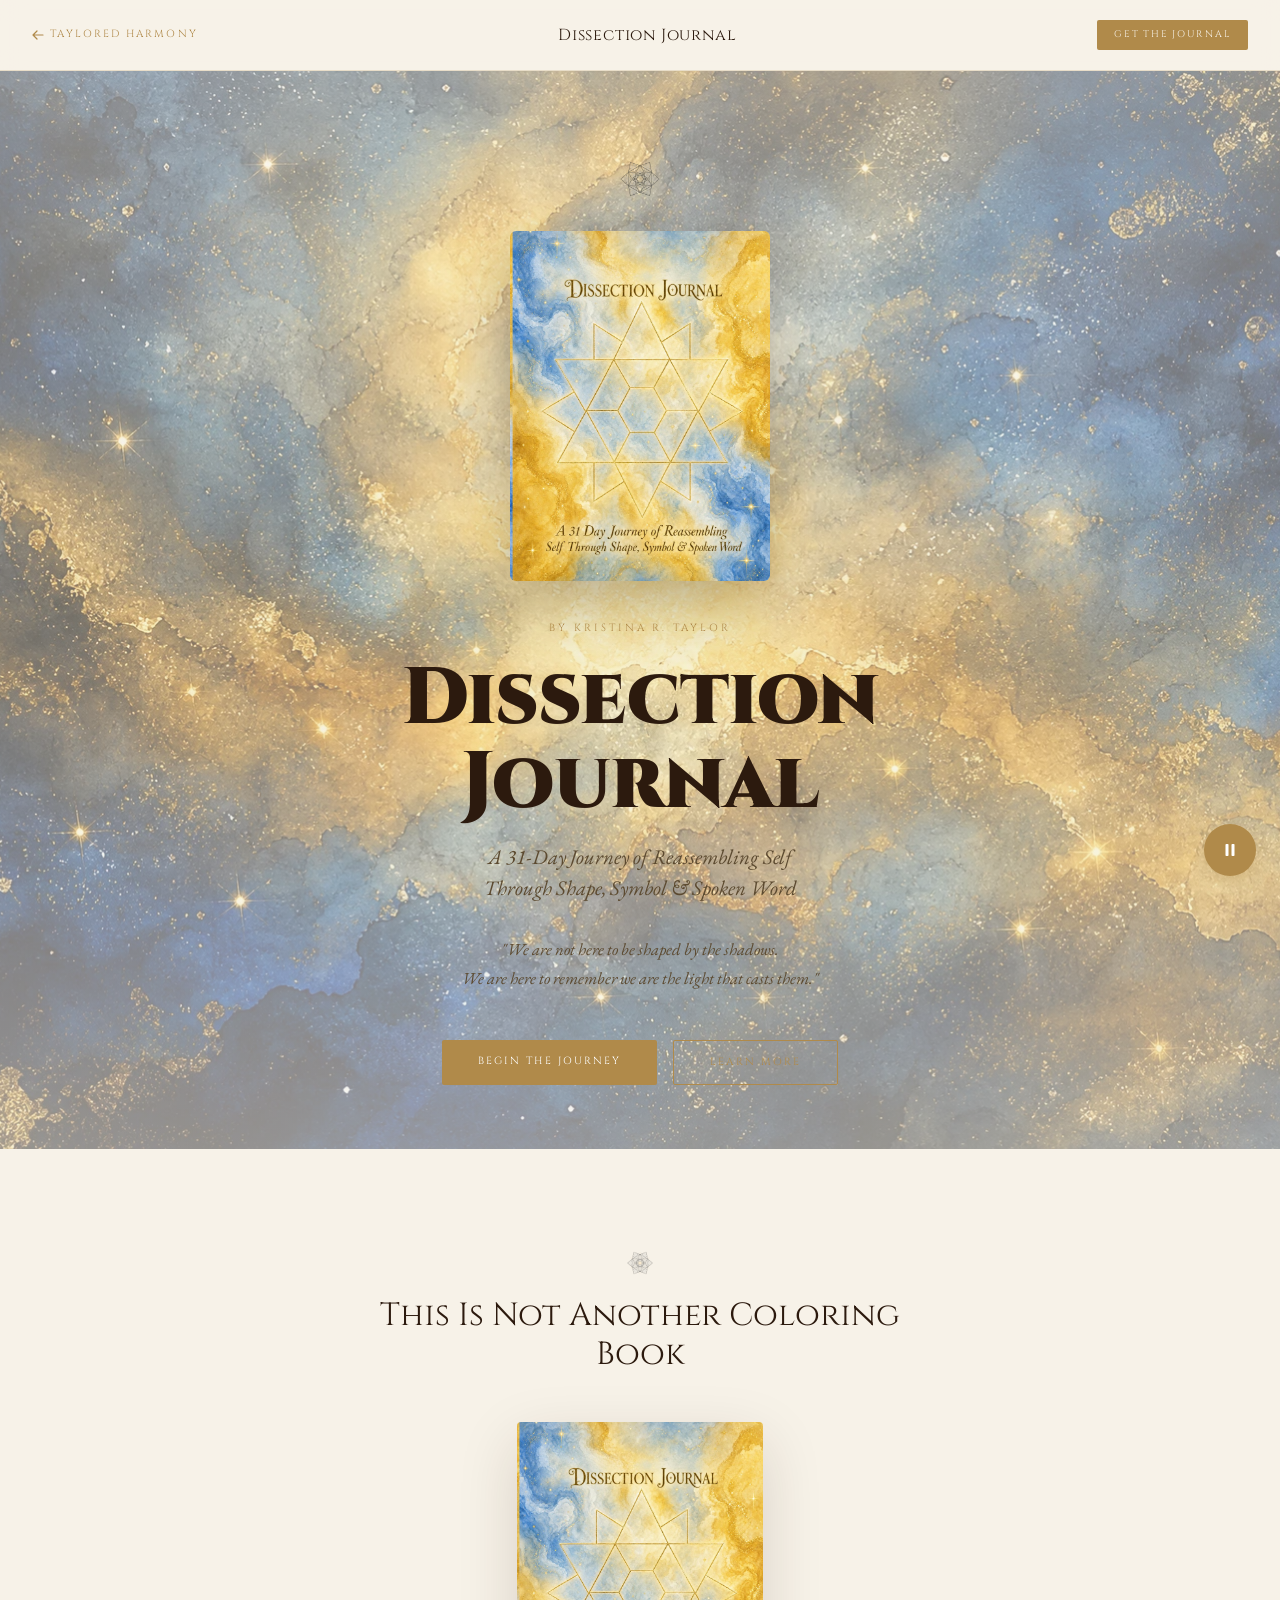
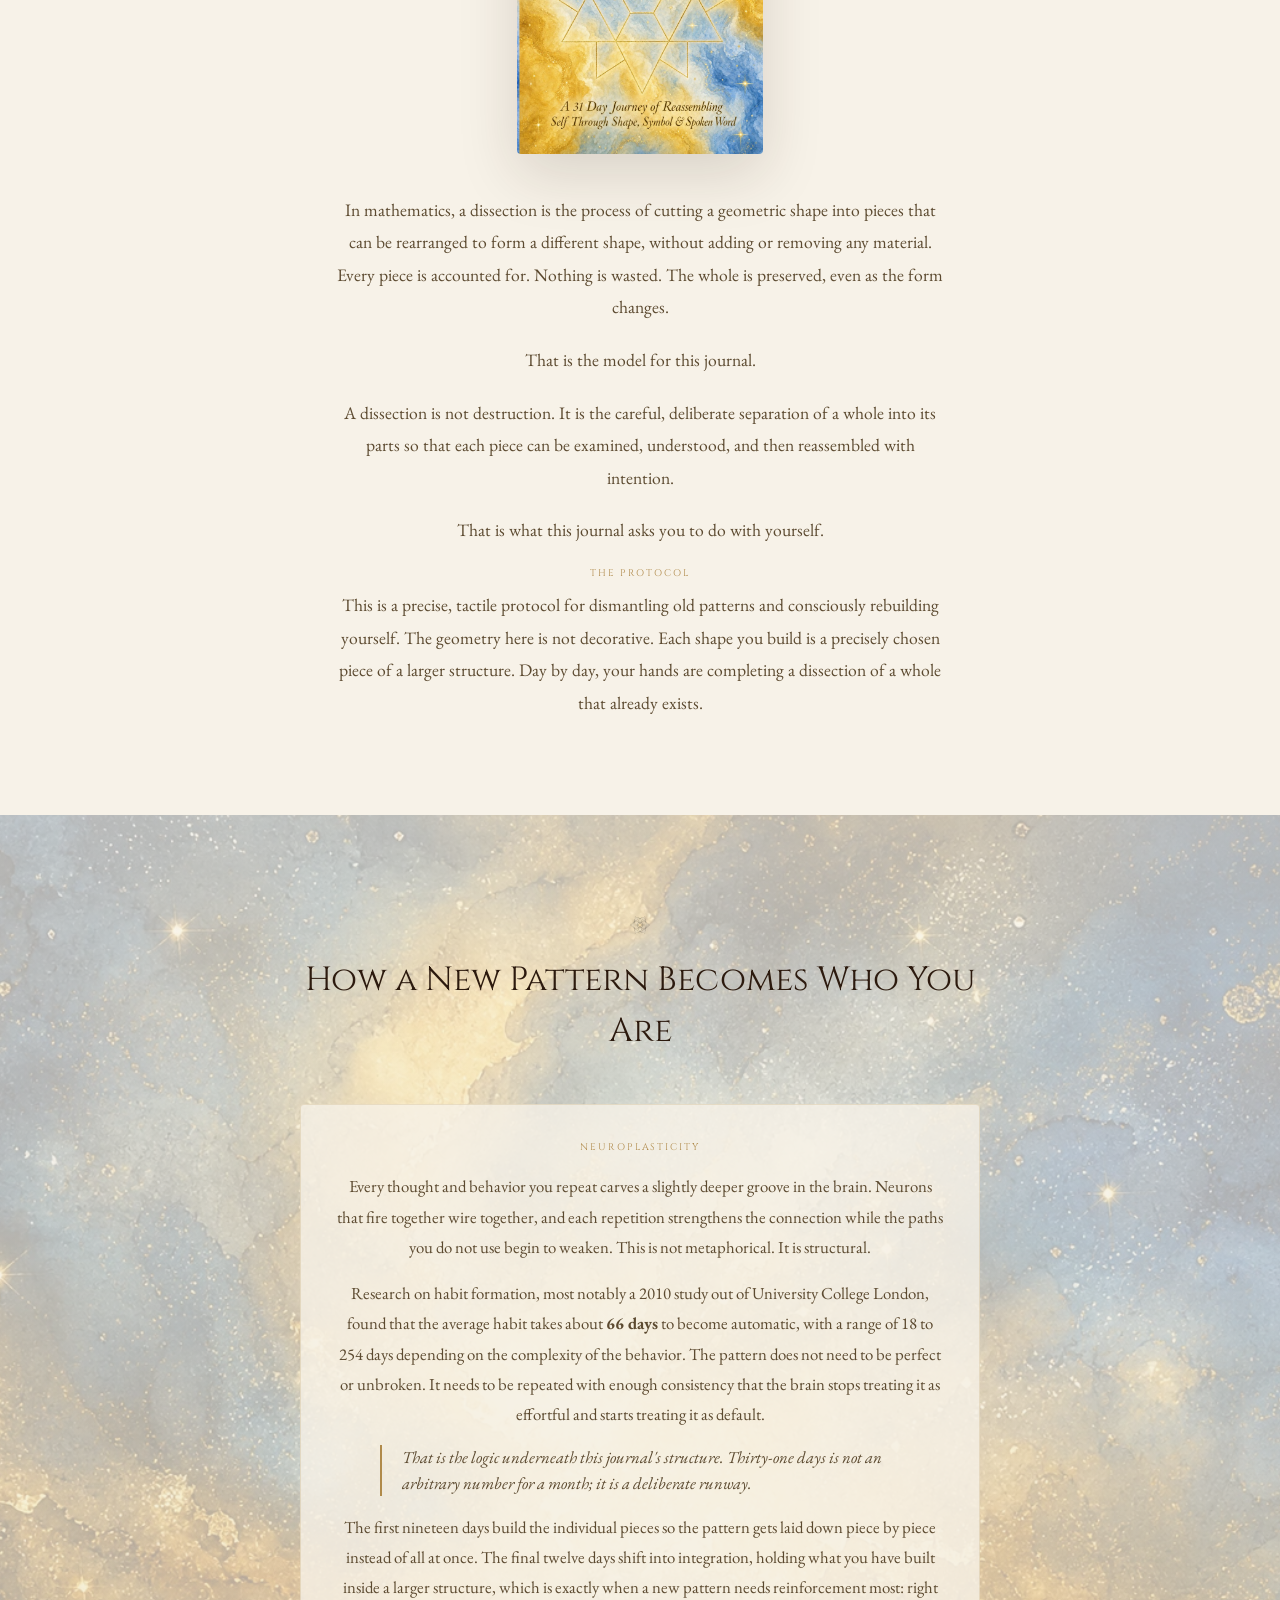
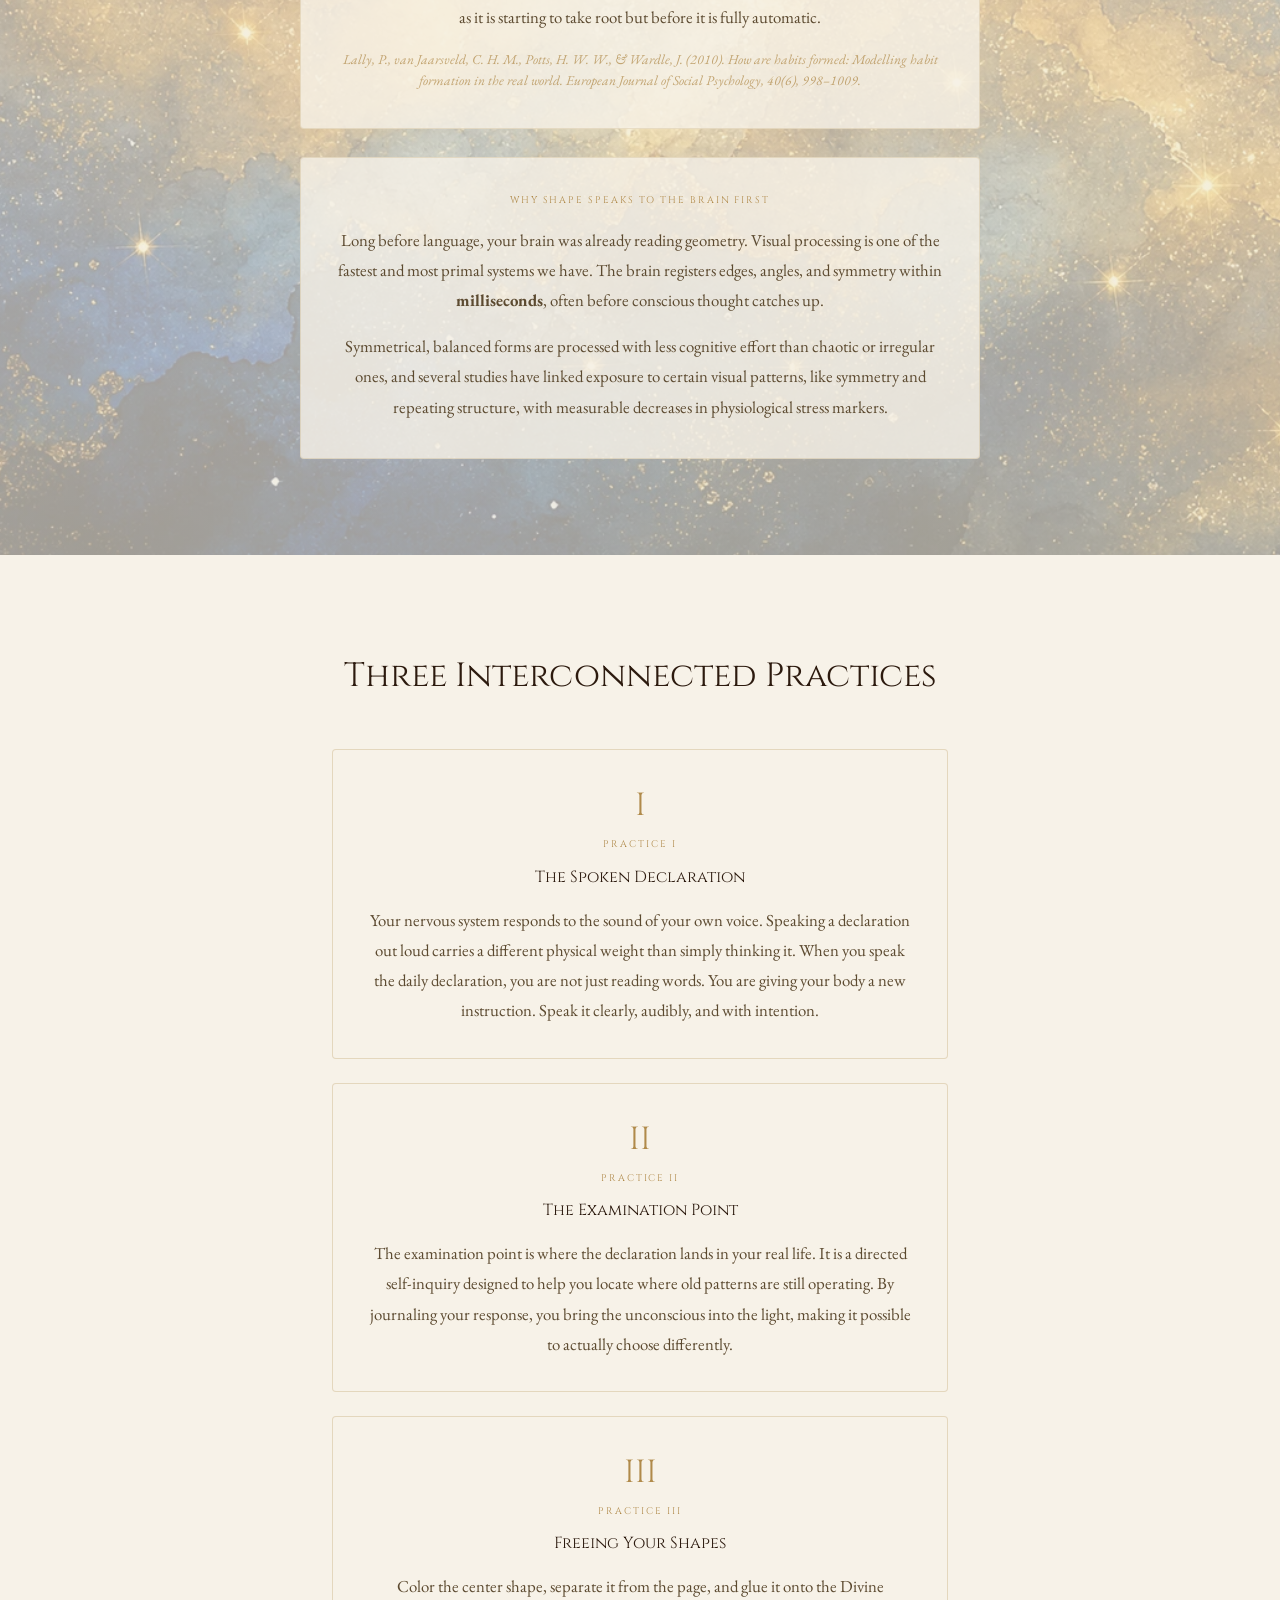
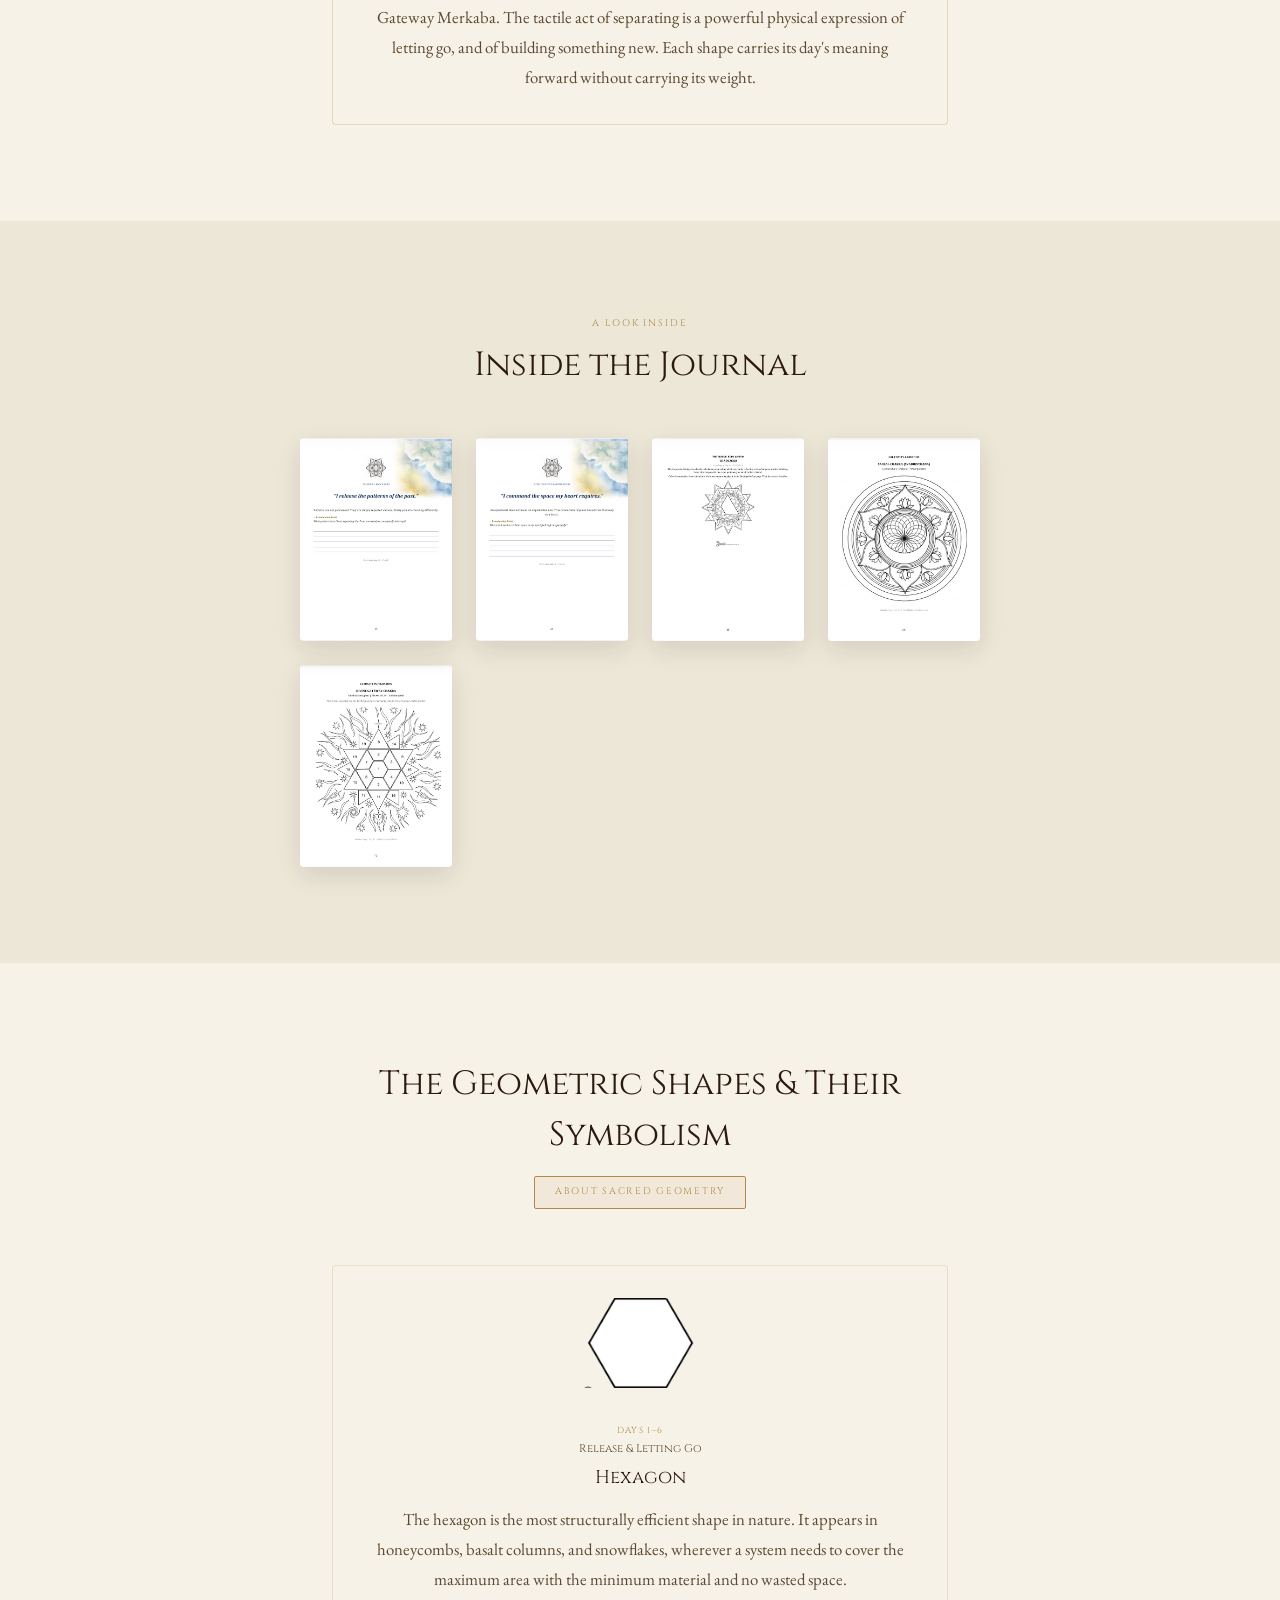
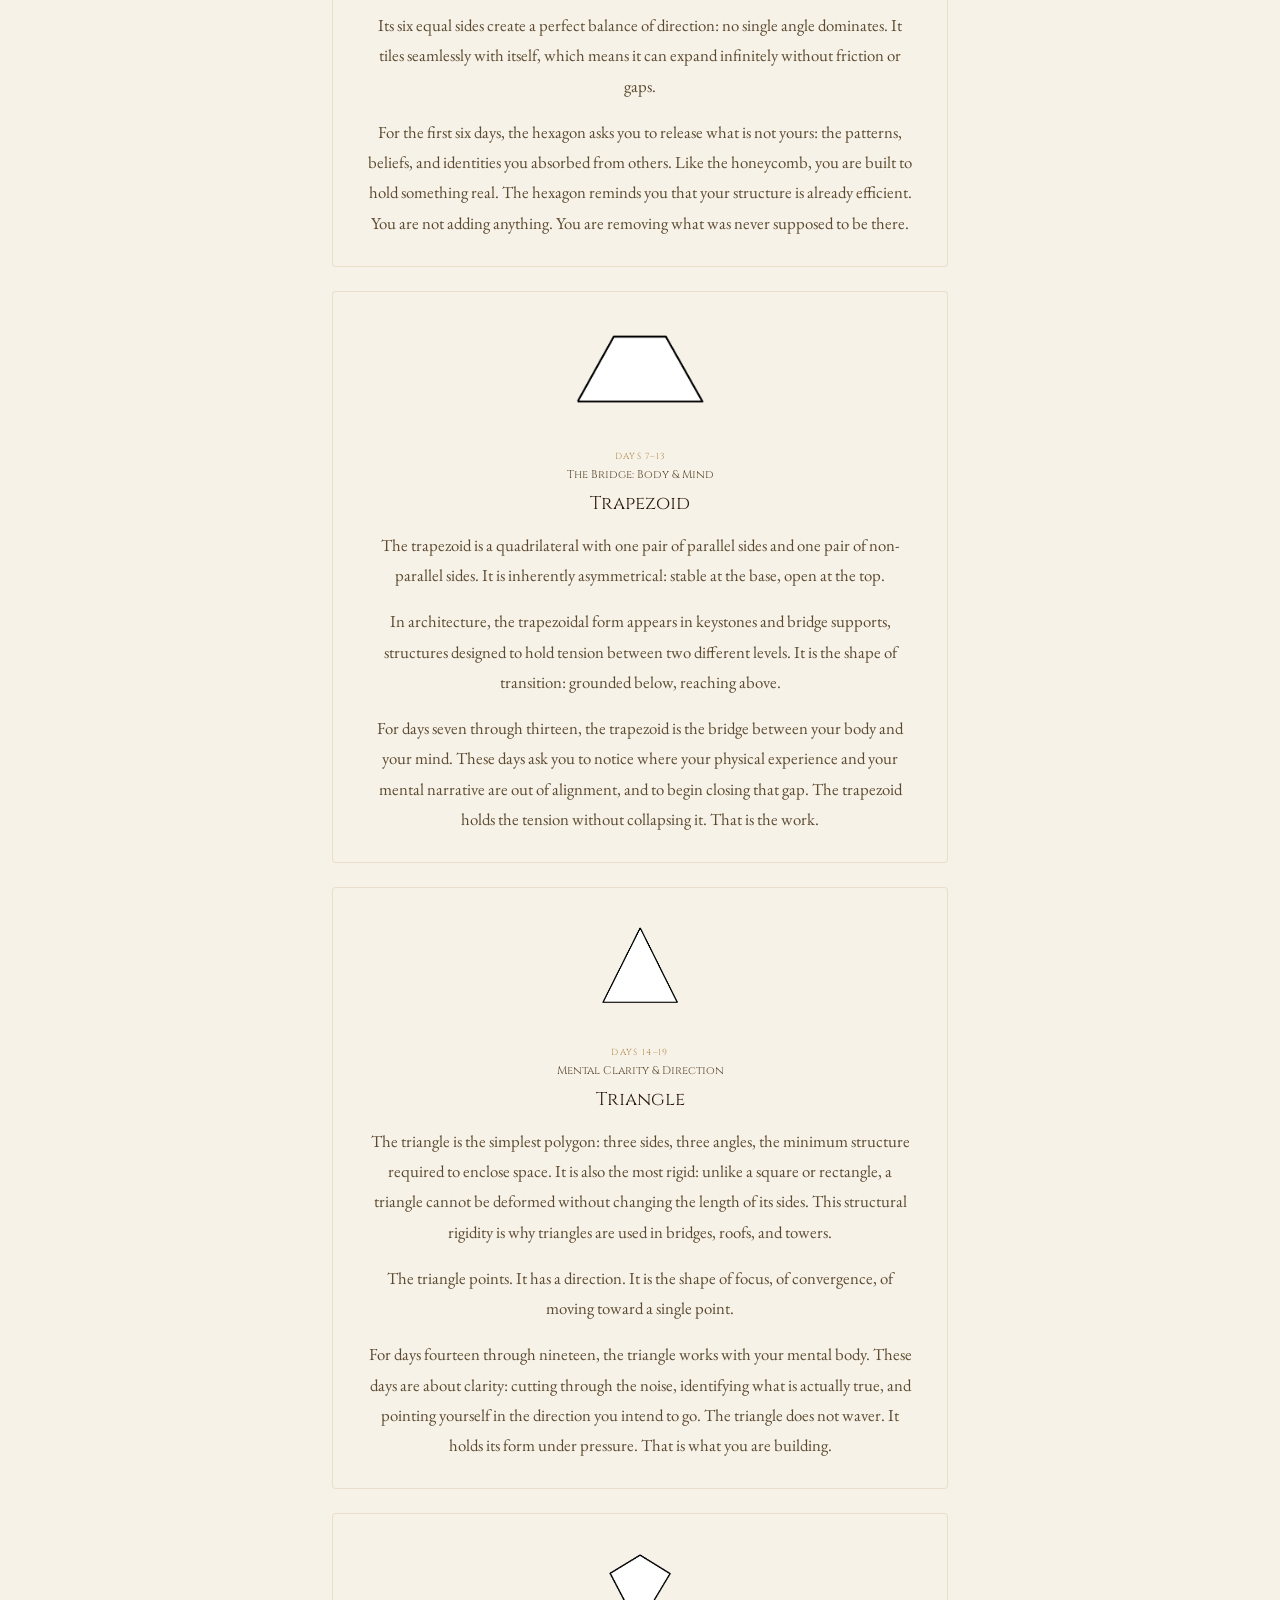
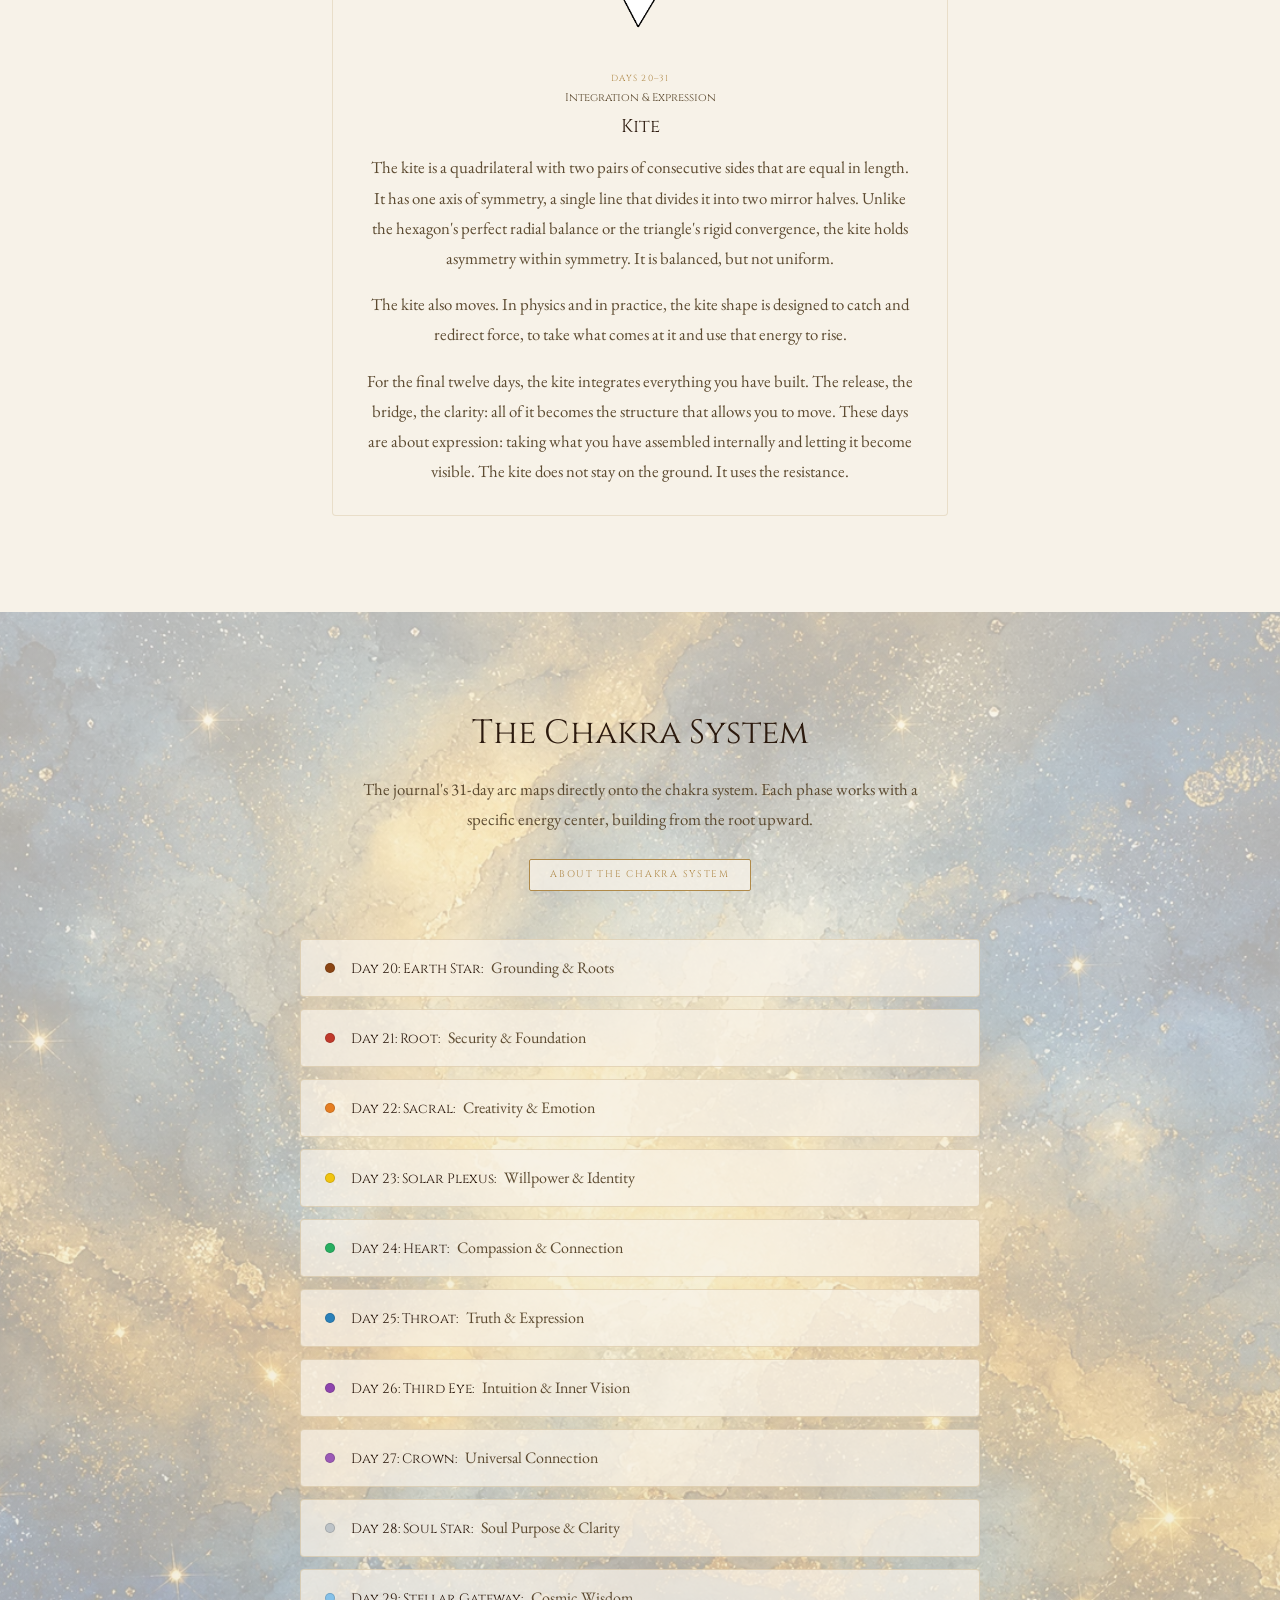
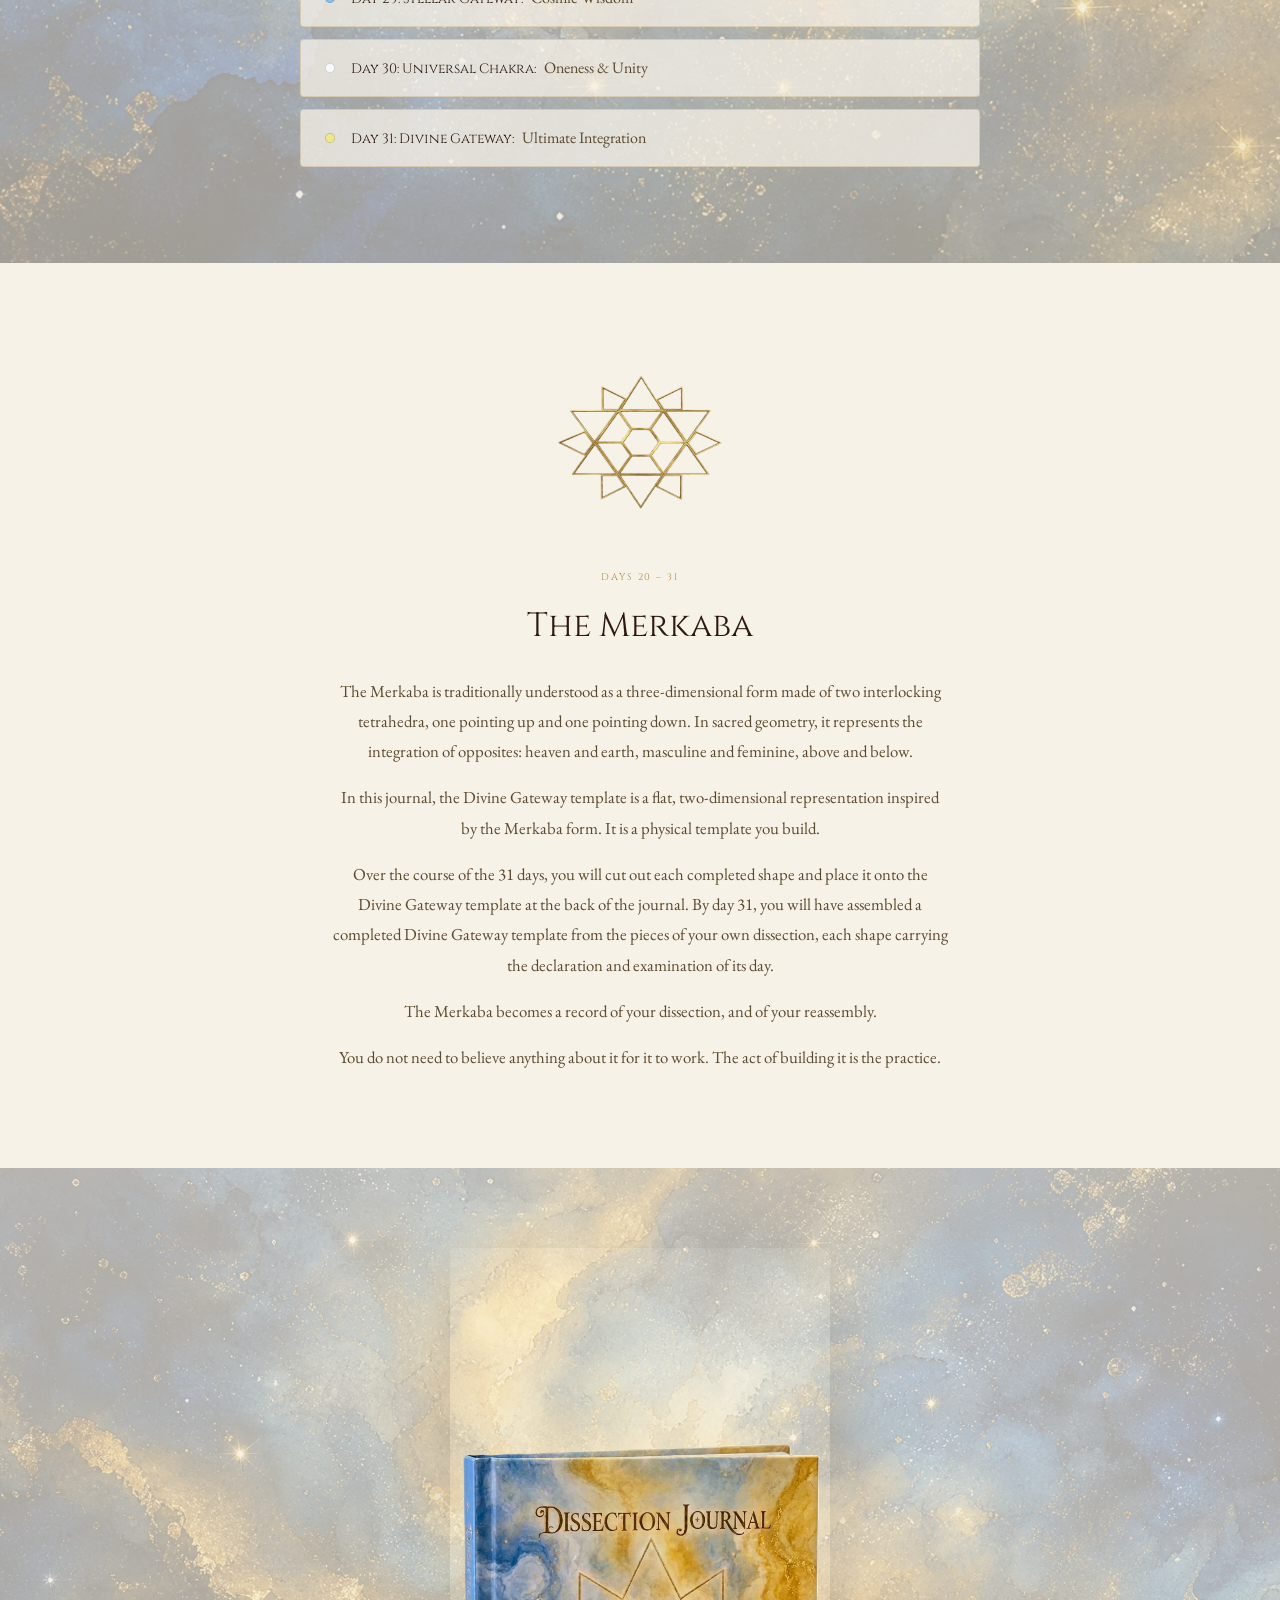
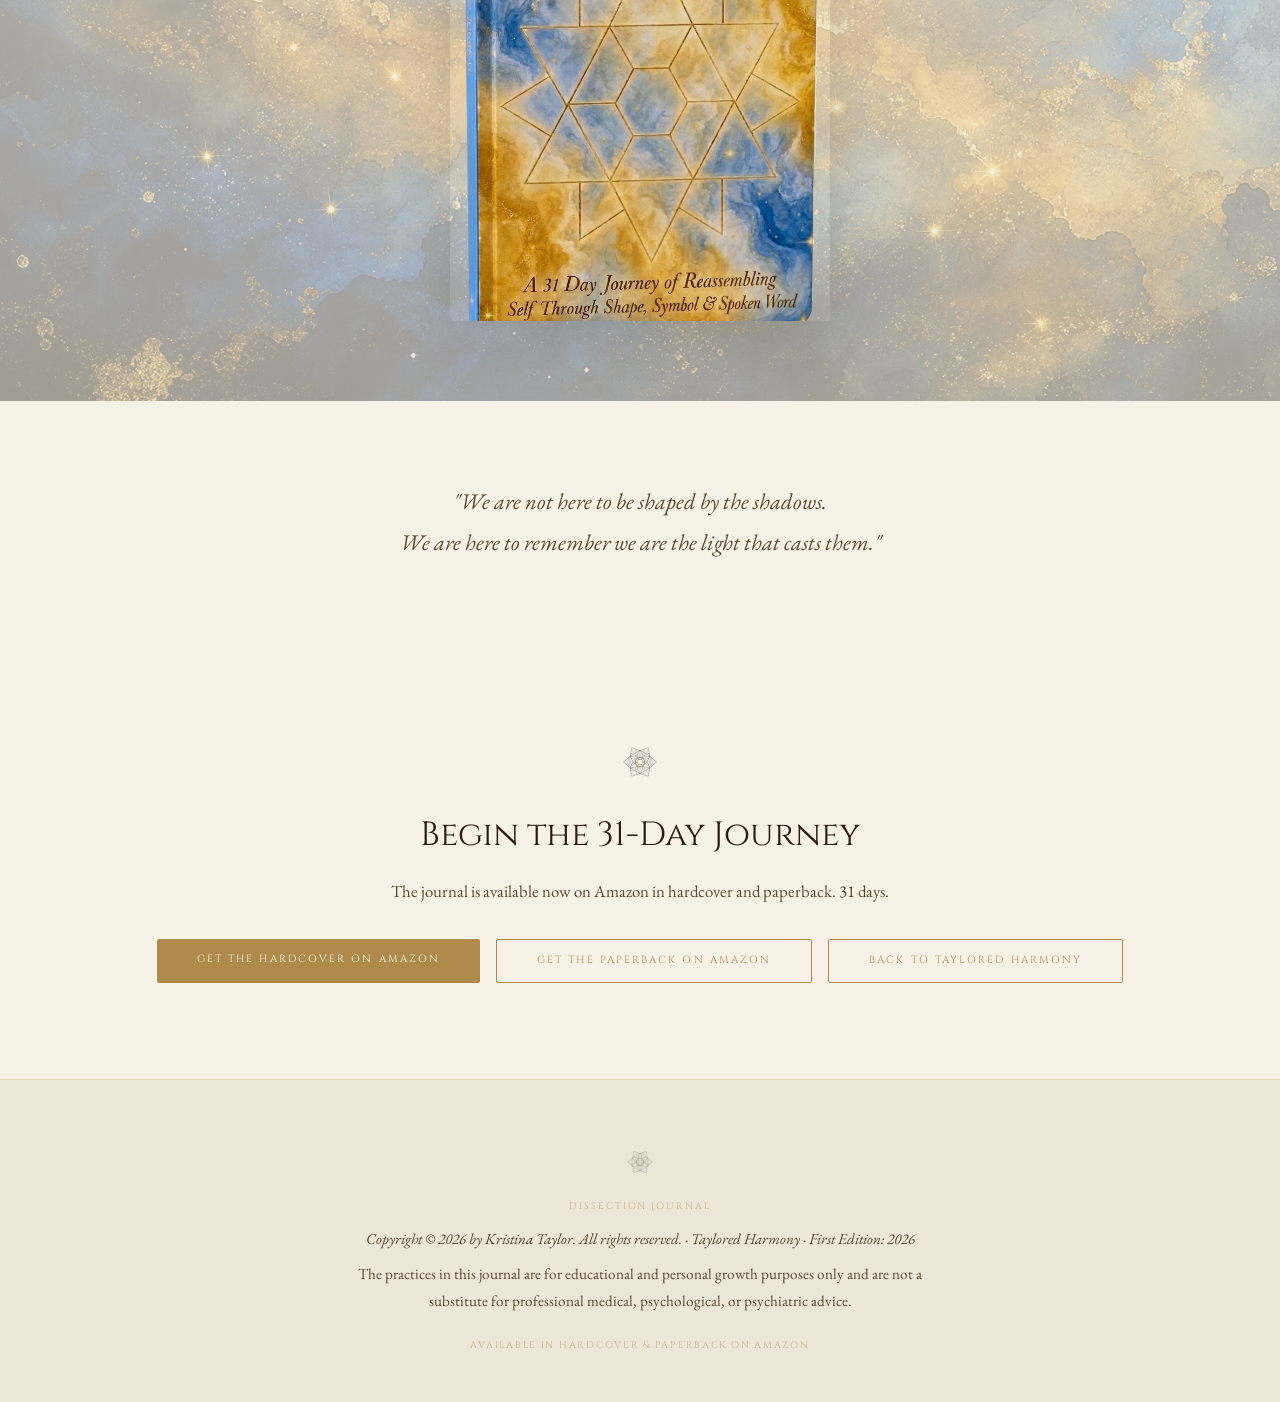
<file: index.html>
<!doctype html>
<html lang="en">
  <head>
    <meta charset="UTF-8" />
    <meta name="viewport" content="width=device-width, initial-scale=1.0, maximum-scale=1" />
    <title>The Dissection Journal | Taylored Harmony</title>
    <meta name="description" content="The Dissection Journal: a 31-day protocol for dismantling old patterns and rebuilding yourself through shape and spoken word." />
    <meta name="robots" content="index, follow" />
    <link rel="preconnect" href="https://fonts.googleapis.com" />
    <link rel="preconnect" href="https://fonts.gstatic.com" crossorigin />
    <link href="https://fonts.googleapis.com/css2?family=Cinzel:wght@400;500;600;700&family=EB+Garamond:ital,wght@0,400;0,500;0,600;1,400;1,500&display=swap" rel="stylesheet" />
    <script>
      (function () {
        var journalPath = "/journal";
        if (window.location.pathname !== journalPath || window.location.search || window.location.hash) {
          window.history.replaceState(null, "", journalPath);
        }
      })();
    </script>
    <script type="module" crossorigin src="/assets/index-CKeowdz0.js?v=merkaba-template"></script>
    <link rel="stylesheet" crossorigin href="/assets/index-CcrnmmmR.css">
  </head>
  <body>
    <div id="root"></div>
  </body>
</html>
</file>
